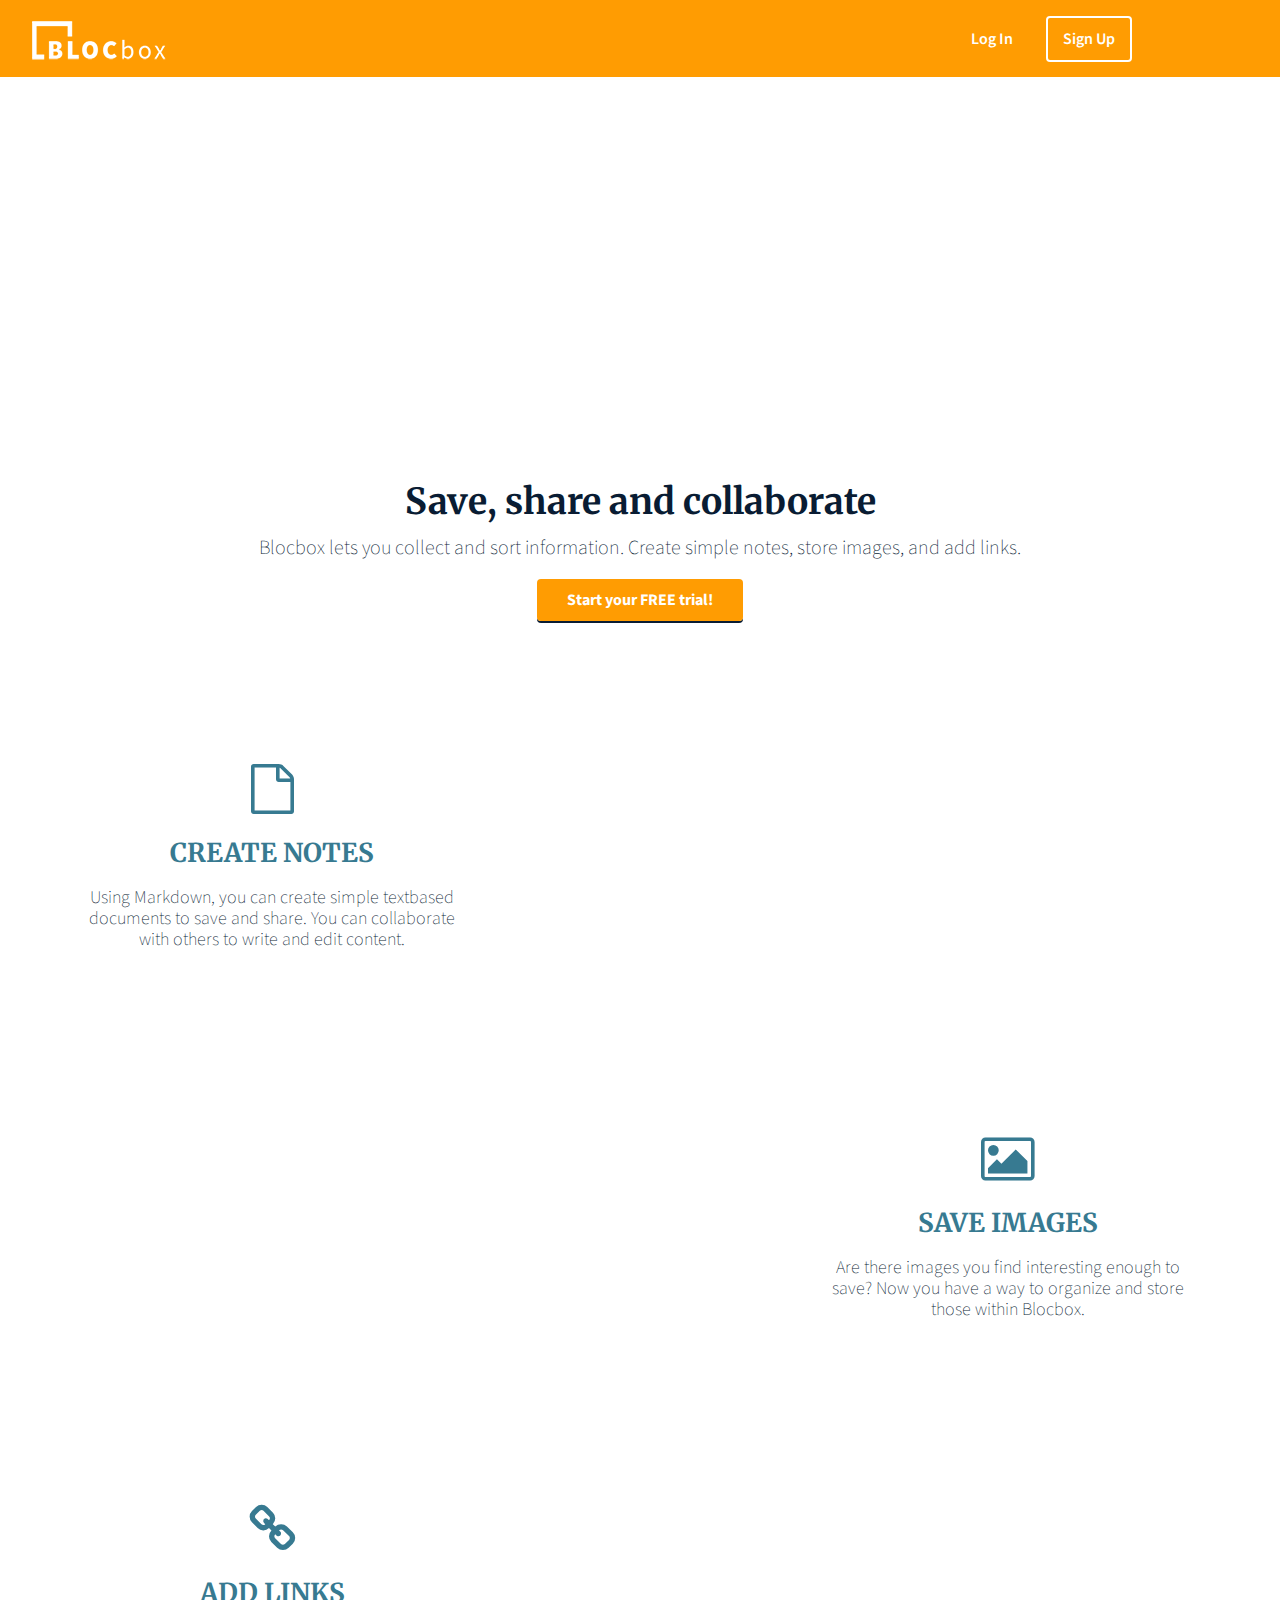
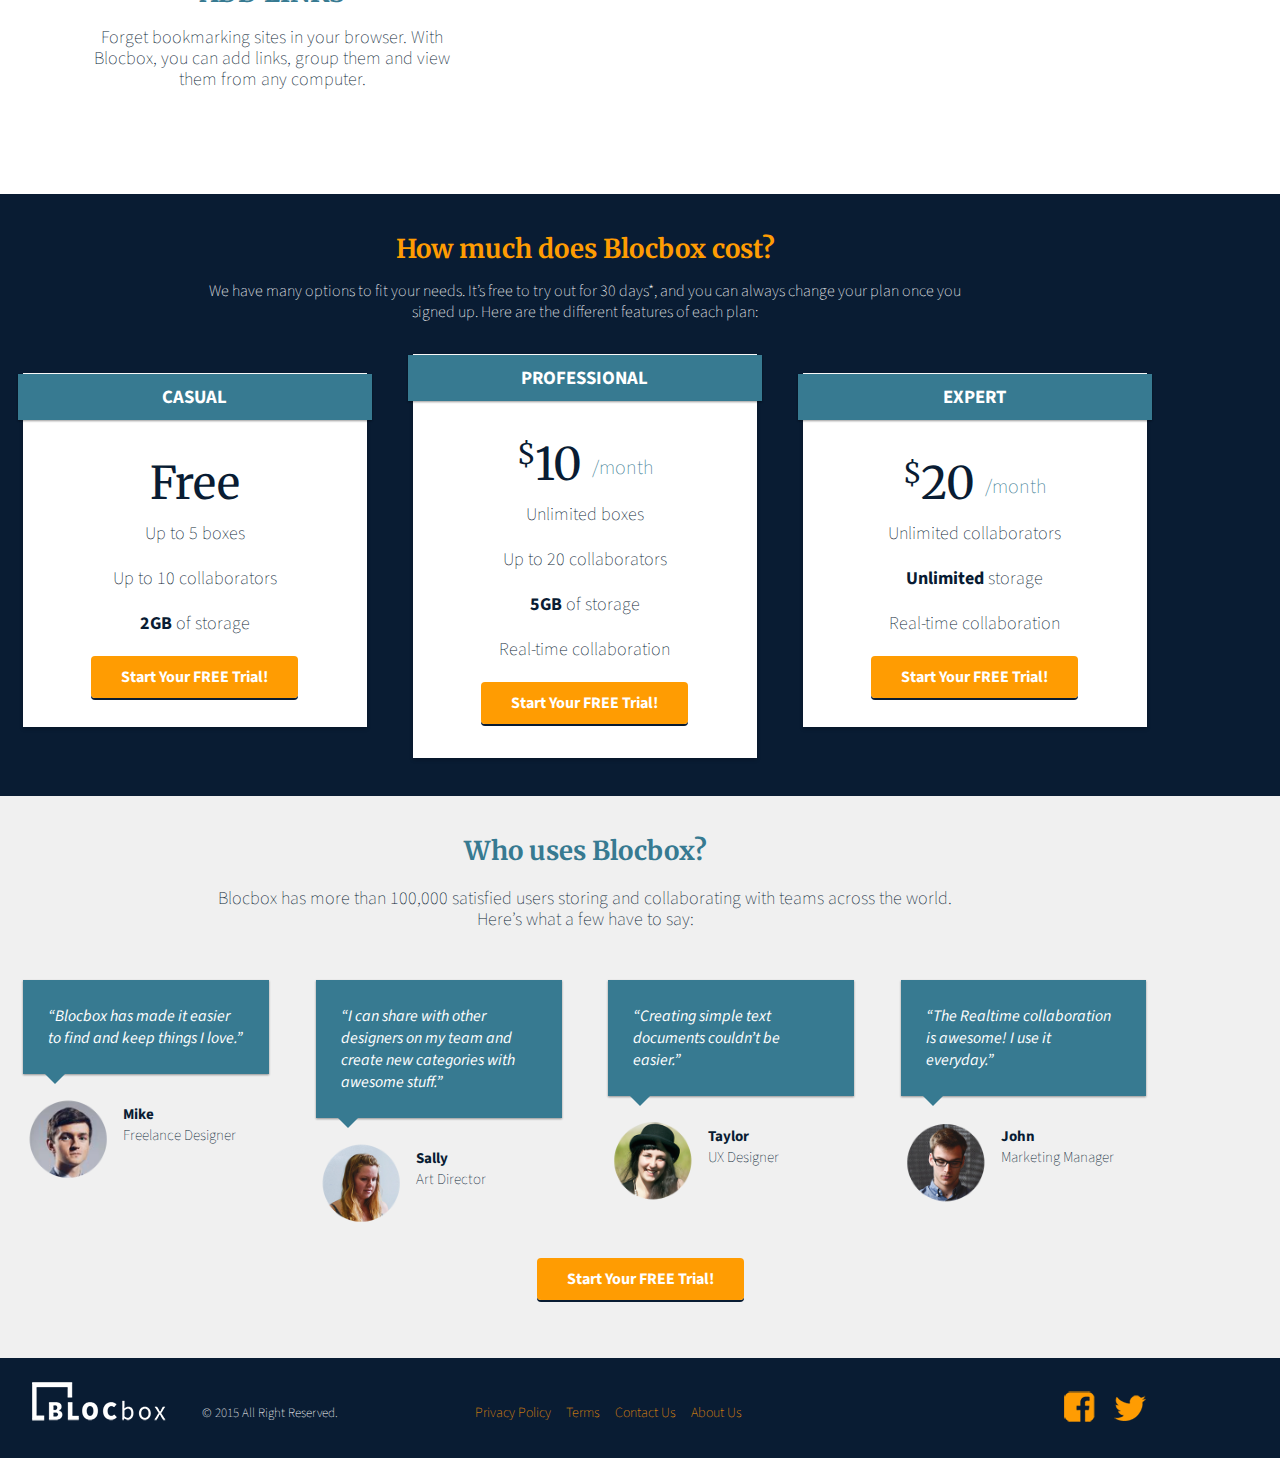
<file: index.html>
<!DOCTYPE html>
<html lang="en-us">
<head>
	<meta http-equiv="X-UA-Compatible" content="IE=Edge">
	<meta charset="UTF-8">
	<title> Save, share and collaborate | Blocbox </title>

<!-- Google Fonts -->
<link href='https://fonts.googleapis.com/css?family=Source+Sans+Pro:200,300,400,600,700,900,200italic,300italic,400italic,600italic,700italic,900italic|Merriweather:400,300,300italic,400italic,700,700italic,900,900italic' rel='stylesheet' type='text/css'>

<!-- CSS-->
<link rel="stylesheet" href="css/normalize.css">
<link rel="stylesheet" href="css/style.css">
<link rel="stylesheet" href="css/font-awesome.css">
<link rel="stylesheet" href="css/animate.css">


</head>
<body>
	<header>
		<div class="nav">
			<div class="container">
				<div class="one-half">
				<a href="index.html" class="site-logo"><img src="images/site_logo.png" alt="Blocbox" /></a>
				</div>
				<div class="one-half">
					<ul>
					<li><a href="login.html">Log In</a></li>
					<li class="btn-outline"><a href="signup.html">Sign Up</a></li>
					</ul>
				</div>
			</div>
		</div>
		<div class="hero">
			<div class="hero_text">
				<h1 class="animated fadeIn">Save, share and collaborate</h1>
				<p>Blocbox lets you collect and sort information. Create simple notes, store images, and add links.</p>
				<a href="signup.html" class="btn">Start your FREE trial!</a>
			</div>
		</div>

	</header>
	<main role="main">
		<!-- Benefits -->
		<section class="benefits">
			<ul class="container">
				<li class="create-note">
					<div class="inner">
					<i class="fa fa-file-o"></i>
					<h2>CREATE NOTES</h2>
					<p>Using Markdown, you can create simple text­based documents to save and share. You can collaborate with others to write and edit content.</p>
					</div>
				</li>
				<li class="save-images">
					<div class="inner">
					<i class="fa fa-picture-o"></i>
					<h2>SAVE IMAGES</h2>
					<p>Are there images you find interesting enough to save? Now you have a way to organize and store those within Blocbox.</p>
					</div>
				</li>
				<li class="add-links">
					<div class="inner">
					<i class="fa fa-link"></i>
					<h2>ADD LINKS</h2>
					<p>Forget bookmarking sites in your browser. With Blocbox, you can add links, group them and view them from any computer.</p>
					</div>
				</li>
			</ul>
		</section>
		<!--Pricing-->
		<section class="pricing">
			<div class="container">
				<h2>How much does Blocbox cost?</h2>
				<p>We have many options to fit your needs. It’s free to try out for 30 days*, and you can always change your plan once you signed up. Here are the different features of each plan:</p>
			</div>
			<ul class="container">
				<li class="one-third">
					<div class="box">
						<h3>Casual</h3>
						<h4>Free</h4>
						<ul>
							<li>Up to 5 boxes</li>
							<li>Up to 10 collaborators</li>
							<li><strong>2GB</strong> of storage</li>
						</ul>
						<a href="signup.html" class="btn">Start Your FREE Trial!</a>
					</div>
				</li>
				<li class="one-third">
					<div class="box middle">
						<h3>Professional</h3>
						<h4><span>$</span>10 <span class="month">/month</span></h4>
						<ul>
							<li>Unlimited boxes</li>
							<li>Up to 20 collaborators</li>
							<li><strong>5GB</strong> of storage</li>
							<li>Real-time collaboration</li>
						</ul>
						<a href="signup.html" class="btn">Start Your FREE Trial!</a>
					</div>
				</li>
				<li class="one-third">
					<div class="box">
						<h3>Expert</h3>
						<h4><span>$</span>20 <span class="month">/month</span></h4>
						<ul>
							<li>Unlimited collaborators</li>
							<li><strong>Unlimited</strong> storage</li>
							<li>Real-time collaboration</li>
						</ul>
						<a href="signup.html" class="btn">Start Your FREE Trial!</a>
					</div>
				</li>
			</ul>
		</section>

		<!-- Testimonials -->
		<section class="testimonials">
			<div class="container">
				<h2>Who uses Blocbox?<h2>
					<p>Blocbox has more than 100,000 satisfied users storing and collaborating with teams across the world. Here’s what a few have to say:</p>
			</div>
			<ul class="container">
				<li class="one-fourth">
					<blockquote>“Blocbox has made it easier to find and keep things I love.”</blockquote>
					<img src="images/Mike.png">
					<p class="name"><strong>Mike</strong><br>Freelance Designer
				</li>
				<li class="one-fourth">
					<blockquote>“I can share with other designers on my team and create new categories with awesome stuff.”</blockquote>
					<img src="images/Sally.png">
					<p class="name"><strong>Sally</strong><br>Art Director
				</li>
				<li class="one-fourth">
					<blockquote>“Creating simple text documents couldn’t be easier.”</blockquote>
					<img src="images/Taylor.png">
					<p class="name"><strong>Taylor</strong><br>UX Designer
				</li>
				<li class="one-fourth">
					<blockquote>“The Realtime collaboration is awesome! I use it everyday.”</blockquote>
					<img src="images/John.png">
					<p class="name"><strong>John</strong><br>Marketing Manager
				</li>
			</ul>
			<a href="signup.html" class="btn">Start Your FREE Trial!</a>

		</section>
</main>

<!--Footer-->
<footer>
		<div class="container footer-nav-block">
			<div class="left-footer-block one-third">
			<a href="index.html" class="logo"><img src="images/site_logo.png"></a>
				<p>&copy; 2015 All Right Reserved. </p></div>
				
				<nav class="link-block middle-footer-block one-third">
					<ul>
						<li><a href="">About Us</a></li>
						<li><a href="">Contact Us</a></li>
						<li><a href="">Terms</a></li>
						<li><a href="">Privacy Policy</a></li>

					</ul>
				</nav>
				<div class="right-footer-block one-third">
					<img class="Facebook" src="images/site_fb.png" alt="Facebook"/> 
					<img class="Twitter" src="images/site_twitter.png" alt="Twitter"/>
				</div>
		</div>
</footer>
</body>
</html>
</file>
<file: css/style.css>
html, body {
	overflow-x:hidden;
}
body {
	font-family: "Source Sans Pro", Helvetica, Arial, sans-serif;
	color: #091c33;
}
h1, h2, h3, h4, h5, h6 {
	font-family: "Merriweather", Georgia, Times;
	font-color: #091c33;
}
h2 {
	font-size: 26px;
	font-weight: bold;
	margin-bottom: 5px;
}
p {
	font-family: "Source Sans Pro", Helvetica, Arial, sans-serif;

	font-size: 18px;
	line-height: 21px;
	font-weight: 100;
}
ul {
	list-style: none;
	padding: 0;
}

/* GRID */
.container {
margin-top: 0px;
margin-bottom: 0px;
position: relative;
}
.container:before,
.container:after {
	content: " ";
	display: table;
}
.container:after {
	clear:both;
}
.one-half, .one-third, .one-fourth {
	width:96%;
	float:left;
	position: relative;
	min-height: 1px;
	margin: 0 2% 20px;
}

@media (min-width: 768px) {
	.container {
		width: 750px;
	}
}
@media (min-width: 992px) {
	.container {
		width: 970px;
	}
	.one-half {
		width:46%;
	}
	.one-third {
		width: 29.3333%
	}
	.one-fourth {
		width: 21%
	}
}
@media (min-width: 1200px) {
	.container {
		width: 1170px;
	}
}


/* HEADER */
.nav {
	background-color: #ff9c02;
	padding:1em 0;	
	height: 45px;
	position: absolute;
	top: 0;
	width: 100%
}
.site-logo {
	position: relative;
	top: 1px;
}

.nav ul {
	font-family: "Source Sans Pro";
	font-weight: 600;  /*semibold*/
	display: inline;
	text-align: right;
	color: #ffffff;
	float:right;
	margin:0;
}
.nav ul > li {
	 display: inline-block;
	 margin:0 15px;
}
.nav ul > li.btn-outline {
	 padding: 10px 15px;
	 border:2px solid #FFFFFF;
	 border-radius: 4px;
}
.nav ul > li.btn-outline:hover {
	background:#FFFFFF;
}
.nav ul > li > a {
	color: #FFFFFF;
	text-decoration: none;
}
.nav ul > li.btn-outline:hover > a {
	color: #ff9c02;
}
.hero {
	background-image: url('http://jillchou.com/blog/site_hero.jpg');
	background-repeat: no-repeat;
	background-size: cover;
	height:660px;
}

.hero_text {
	text-align: center;
	position: relative;
	display: block;
	top: 455px;
}
.hero_text h1 {
	color: #091c33;
	font-size: 36px
}
.hero_text p {
	color: #091c33;
	font-size: 20px;
	margin:-10px 0 30px;
}

/* Buttons */
.btn {
	border-radius: 4px;
	color:#FFFFFF;
	font-weight: bold;
	text-decoration: none;
	padding: 10px 30px;
	background-color: #ff9c02;
	box-shadow: 0px 2px 0px 0px #091c33;
}

/* Benifits */
.create-note, .save-images, .add-links {
	position: relative;
	width: 1280px;
}
.create-note {
		background-image: url('http://jillchou.com/blog/add_note.jpg');
		height:370px;
		background-repeat: no-repeat;
		background-size: cover;
}
.inner {
		background: #ffffff; 
		background: rgba(255, 255, 255, 0.9);
		width: 30%;
		padding: 30px;
		text-align: left;
		position: absolute;	
		display: block;
		top:50px;
		left:50px;
		text-align: center;
}
.save-images {
		background-image: url('http://jillchou.com/blog/save_images.jpg');
		height:370px;
}
.save-images .inner {
	left:auto;
	right:50px;
}

.add-links {
		background-image: url('http://jillchou.com/blog/add_link.jpg');
		height:370px;
}

.benefits .container i {
	color: #377a91;
	font-size: 50px;
}
.benefits .container h2 {
	color: #377a91;
}

/* Pricing */
.pricing {
background-color: #091c33;
height: 570px;
text-align: center;
padding: 1em 0;

}
.pricing .container h2 {
	color:#ff9c02;
	text-align: center;
}
.pricing .container p {
	color:#ffffff;
	text-align: center;
	font-size: 16px;
	margin-right: 200px;
	margin-left: 200px;
	margin-bottom: 30px;
}
.pricing .container .one-third {
	color:#091c33;
}

.pricing .container .one-third ul {
	margin-bottom: 30px;
}

.box {
	padding:1px 3px 3px;
	background: #FFFFFF;
	box-shadow: 0px 2px 4px 0px rgba(0,0,0,0.20);
	min-height: 350px;
	position: relative;
	margin-top: 20px;
}
.box.middle {
	min-height: 400px;
	margin-top: 1px;
}
.box h3 {
	font-family: "Source Sans Pro", Helvetica, Arial, sans-serif;
	font-weight: 700;
	color: #ffffff;
	text-transform: uppercase;
	background: #377a91;
	box-shadow: 0px 1px 2px 0px rgba(0,0,0,0.4);
	left: 0;
	right: 0;
	top: 0;
	text-align: center;
	margin: 0 -8px 35px;
	padding: 10px 0;
}
.box h4 {
	font-size: 45px;
	font-weight: normal;
	margin: 30px 0 10px;
	color: #091c33;
}
.box h4 span {
	font-size: 28px;
	vertical-align: top;
}
.box h4 span.month {
	font-family: "Source Sans Pro", Helvetica, Arial, sans-serif;
	font-weight: 200;
	color: #377a91;
	font-size: 20px;
	vertical-align: middle;
}
.box ul li {
	font-size: 18px;
	margin-bottom: 20px;
	font-weight: 100;
}

/* Testimonials */
.testimonials {
	background-color: #f0f0f0;
	height: 530px;
	text-align: center;
	padding: 1em 0;
}
.testimonials .container h2 {
	color:#377a91;
}

.testimonials .container p {
	color:#091c33;
	margin-right: 200px;
	margin-left: 200px;
	margin-bottom: 30px;
}

.testimonials .container {
	margin-bottom: 20px;
}
.testimonials blockquote {
	color: #ffffff;
	font-size: 16px;
	font-weight: 100px;
	text-align: left;
	font-style: italic;
	background: #377a91;
	position: relative;
	padding: 25px;
	width: auto;
	margin: 0;
	box-shadow: 0px 1px 2px 0px rgba(0,0,0,0.4);
}
.testimonials blockquote:after {
	top: 100%;
	left:13%;
	border: solid transparent;
	content: " ";
	height:0;
	width: 0;
	position: absolute;
	pointer-events: none;
	border-top-color: #377a91;
	border-width: 10px;
	margin-left: -10px;
}
.testimonials img {
	height: 90px;
	width: 90px;
	border-radius: 50%;
	float: left;
	display: inline-block;
	margin: 20px 10px 0 0;
}
.testimonials p.name {
	float: left;
	display: inline-block;
	font-size: 15px;
	text-align: left;
	margin: 30px 10px 0 0;

}

.testimonials a {
	text-align: center;
	margin-top: 150px;
}

/* Footer */
footer {
	background-color: #091c33;
	color: #ffffff;
	height: 100px;
	position: relative;
	overflow: hidden;
	z-index: 0;
}
footer p, footer nav ul {
	font-size: 14px;
	font-weight: 100;
	text-align: center;
	margin: 10px auto 0;
		 margin-top: 45px;
}
footer nav ul li {
	list-style-type: none;
	 display: inline;
	 padding-right: 15px;
	 float: right;

}
footer nav ul li a {
	color: #ff9c02;
	text-decoration: none;

}
footer .logo {
	float: left;
	position: relative;
	margin-top: 20px;
}
footer p {
	margin-top: 45px;
	font-size: 13px;
}
.right-footer-block {
	text-align: right;
	margin-top: 30px;
}

/*Dashboard*/
.dashboard {
	background: #F7F7F7;
}
.left-nav {
   height: 100%;
   width:280px;
   color:#FFFFFF;
   background: #34495E;
   background-image: linear-gradient(206deg, #5F81A3 0%, #34495E 94%);
   float:left;
   position: fixed;
   position:absolute;
   display:block;
   -webkit-transition: all 0.3s ease-in-out;
   -moz-transition: all 0.3s ease-in-out;
   -o-transition: all 0.3s ease-in-out;
   transition: all 0.3s ease-in-out;
   transform: translate(-280px,0);
     -webkit-transform: translate(-280px,0); /** Chrome & Safari **/
     -o-transform: translate(-280px,0); /** Opera **/
     -moz-transform: translate(-280px,0); /** Firefox **/
 }
 .left-nav.open {
   display:block;
   width:280px;
   -webkit-transition: all 0.3s ease-in-out;
   -moz-transition: all 0.3s ease-in-out;
   -o-transition: all 0.3s ease-in-out;
   transition: all 0.3s ease-in-out;
   transform: translate(0,0);
     -webkit-transform: translate(0,0); /** Chrome & Safari **/
     -o-transform: translate(0,0); /** Opera **/
     -moz-transform: translate(0,0); /** Firefox **/
     z-index: 100;
 }
 .hamburger {
   position:absolute;
   z-index: 1000;
   background:#34495E;
   color:#FFF;
   text-decoration: none;
   font-size: 22px;
   padding: 7px 12px;
   border-radius: 4px;
   left: 10px;
   top: 12px;
 }

 @media (min-width:992px) {
   .left-nav {
     height: 100vh;
     width:14.66666667%;
     color:#FFFFFF;
     background: #34495E;
     float:left;
     position: fixed;
     display:block;
     transform: translate(0,0);
     -webkit-transform: translate(0,0); /** Chrome & Safari **/
     -o-transform: translate(0,0); /** Opera **/
     -moz-transform: translate(0,0); /** Firefox **/
   }
   .left-nav.open {
     width:14.66666667%;
     transform: translate(0,0);
     -webkit-transform: translate(0,0); /** Chrome & Safari **/
     -o-transform: translate(0,0); /** Opera **/
     -moz-transform: translate(0,0); /** Firefox **/
   }
   .hamburger {
     display:none;
   }
 }
.left-nav {
	height: 100vh; /*vertical height*/
	width: 14.66666667%;
	color: #0a1c34;
	background: #cfd1d0;
	float: left;
	position:fixed;
	display:block;
}

.left-nav .site-logo {
	padding:10px 0;
	background: #ff9c01;
	display: block;
	text-align: center;
	height: 45px;
}
.left-nav .items {
	padding: 0 6%;
}
.left-nav .items p {
	font-weight: 700;
	text-transform: uppercase;
	font-size: 15px;
	color: #0a1c34;
	line-height: 15px;
}
.left-nav .items ul {
	 margin: 0 0 40px;
	 padding: 0;
}
.left-nav .items ul li {
	list-style-type: none;
	margin-bottom: 15px; /*leading for list*/
}
.left-nav .items ul li a {
	color: #0a1c34;
	text-decoration: none;
	font-weight: 100;
}
.left-nav .items ul li a:hover {
  color: #ff9c02;
}

.left-nav .items ul li a:active {
  color: #ff9c02;
}

.left-nav .items ul li a i {
	width: 16px;
	text-align: center;
	margin-right: 8px; /*space between icon and list*/
}
.top-nav .settings {
	position:absolute;
	height: 67px;
	background:#0a1c34;
	width: 100%;
	top: 0;
	bottom:15px;
	padding: 0px 0;
}
.top-nav .settings img {
	height:35px;
	width: 35px;
	display: inline-block;;
	float: right; 
	padding-top: 20px;
	padding-right: 50px; 
}
.top-nav .settings p {
	color: #8f9bab;
	display: inline-block;
	float: right; 
	padding-top: 15px;
	font-weight: 200;
	font-size: 14px;
	margin:0 0 0 20px;
}
.top-nav .settings a {
	color: #8f9bab;
	text-decoration: none;
	float: right; 
	text-align: right;
	font-size: 14px;
	margin-right: 20px;
	margin-top: 15px;
}

/*CONTENT*/
.content {
	padding: 6em 1% 1.5em;
	float: right;
	width: 98%;
	position: relative;
}
.content .header {
	margin: 0 1% 20px;
}
.content .header h1 {
	font-family: "Source Sans Pro", Helvetica, Arial, sans-serif;
	font-weight: 200;
	color: #0a1c34;
	font-size: 36px;
	text-align: center;
	float: center;
	display: inline-block;
	margin-top: 30px;
}
.content .header .btn {
	float: right;
	margin-top: -5px;
}
.content-item {
	width: 96%;
	margin: 0 2% 25px;
	float: left;
	display: block;
}
.item-box {
	display: block;
	height: 230px;
	background: #ffffff;
	box-shadow: 0px 1px 3px 0px rgba(0,0,0,0.40);
	position: relative;
	overflow: hidden;
	padding: 20px;
}

/* Larger Mobile Devices */
@media (min-width: 460px) {
	.content {
		padding: 1.5em 1%;
		float: right;
		width: 90%;
		position: relative;
	}
	.content-item {
		width: 46%;
		margin: 0 2% 25px;
		float: left;
		display: block;
	}
}

/* Tablets */
@media (min-width: 768px) {
	.content {
		padding: 1.5em 5%;
		float: right;
		width: 90%;
		position: relative;
	}
	.content > .container {
		width: 700px;
	}
	.content-item {
		width: 31.33333%;
		margin: 0 1% 25px;
	}
}

/* Laptops and Desktops */
@media (min-width: 992px) {
	.content {
		padding: 1.5em 1%;
		float: right;
		width: 83.33333333%;
		position: relative;
	}
	.content > .container {
		width: auto;
	}
	.content-item {
		width: 23%;
		margin: 0 1% 25px;
	}
}

.item-box > img {
	position: absolute;
	height: 100%;
	width: auto;
	top: 0;
	left: 0;
	right: 0;
}

.item-box h2 {
	font-family: "Source Sans Pro", Helvetica, Arial, sans-serif;
	font-weight: 700;
	font-size: 15px;
	line-height: 17px;
	margin: 0
}
.item-box h2 a {
	color: #0a1c34;
	text-decoration: none;
}
.item-box h2 img {
	width: 16px;
	height: 16px;
	position: relative;
	top: 2px;
	margin-right: 5px;
}
.item-box p {
	font-size: 14px;
	font-weight: 400;
	color: #377a91;
	line-height: 18px;
	margin: 5px 0 0;
}
#add p {
	font-size: 36px;
	text-align: center;
	font-weight: 100;
	margin-top: 100px;

}
</file>
